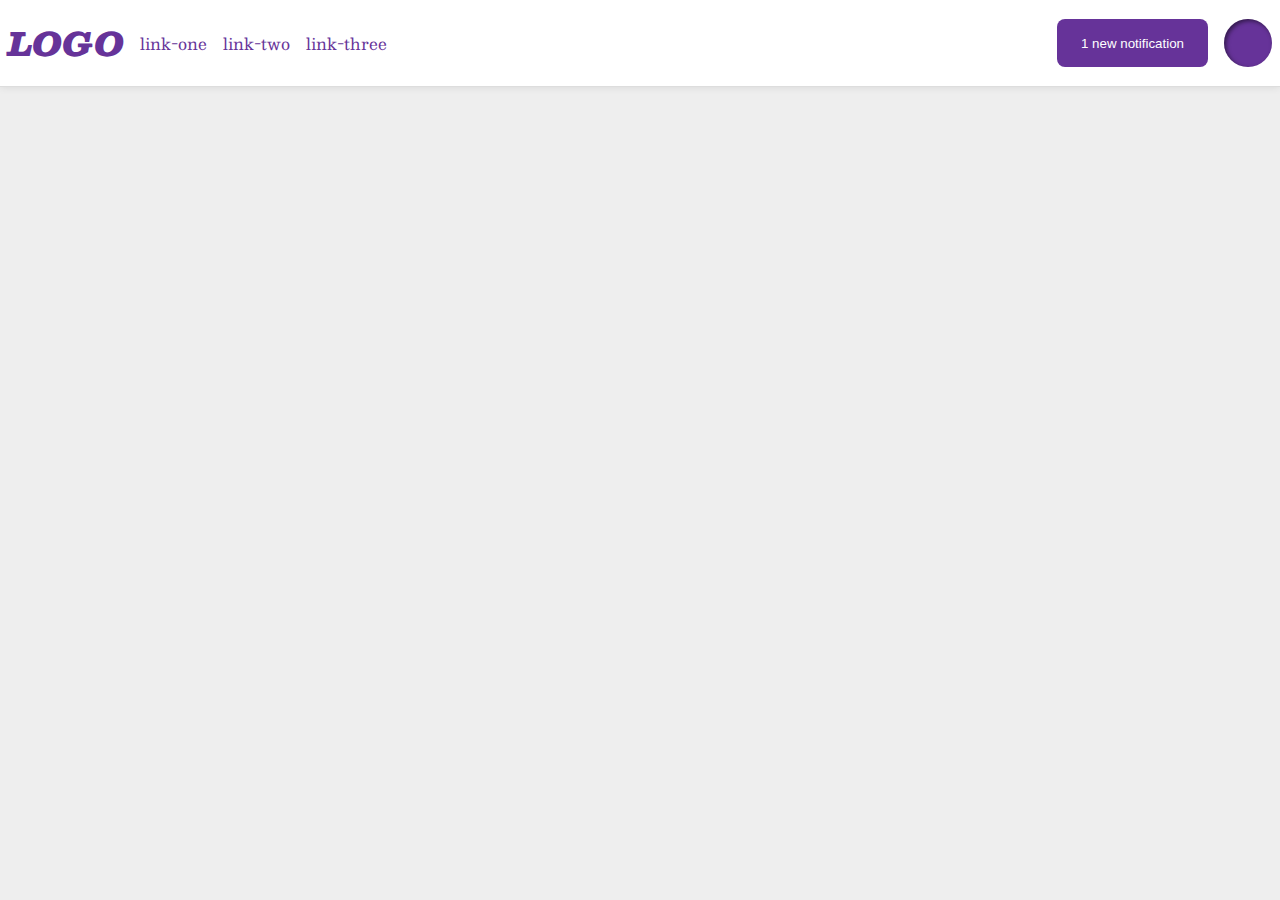
<file: flex/03-flex-header-2/index.html>
<!DOCTYPE html>
<html lang="en">
  <head>
    <meta charset="UTF-8">
    <meta http-equiv="X-UA-Compatible" content="IE=edge">
    <meta name="viewport" content="width=device-width, initial-scale=1.0">
    <title>Flex Header 2</title>
    <link rel="stylesheet" href="style.css">
  </head>
  <body>
    <div class="header">
      <div class="logo">
        LOGO
      </div>
      <ul class="links">
        <li><a href="google.com">link-one</a></li>
        <li><a href="google.com">link-two</a></li>
        <li><a href="google.com">link-three</a></li>
      </ul>
      <div class="right-side">
        <button class="notifications">
        1 new notification
        </button>
        <div class="profile-image"></div>
      </div>
    </div>
  </body>
</html>
</file>
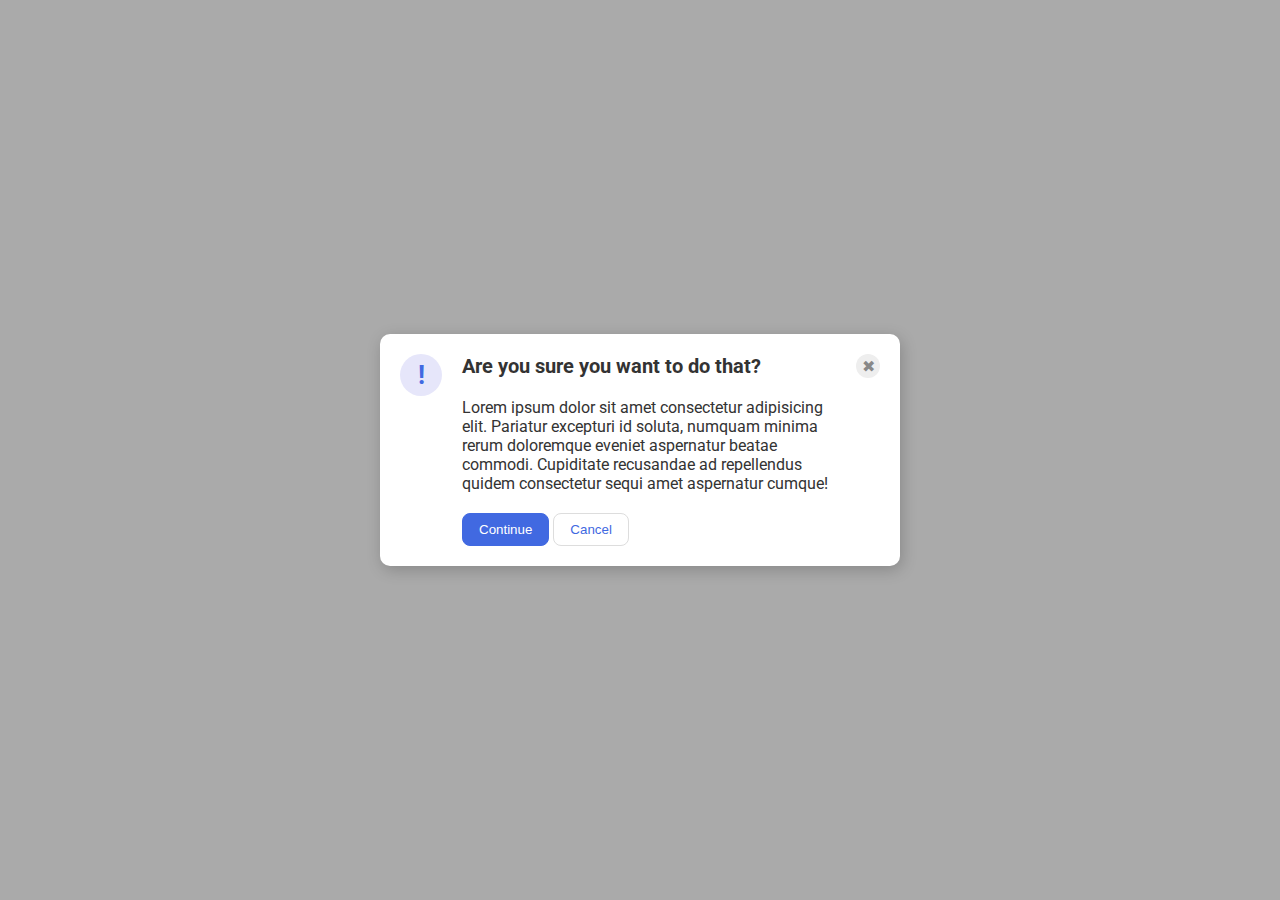
<file: flex/05-flex-modal/index.html>
<!DOCTYPE html>
<html lang="en">
  <head>
    <meta charset="UTF-8">
    <meta http-equiv="X-UA-Compatible" content="IE=edge">
    <meta name="viewport" content="width=device-width, initial-scale=1.0">
    <link rel="stylesheet" href="style.css">
    <title>Modal</title>
  </head>
  <body>
    <div class="modal">
      <div class="icon">!</div>      
      <div class="text-and-buttons">
        <div class="header">Are you sure you want to do that?</div>
        <div class="text">Lorem ipsum dolor sit amet consectetur adipisicing elit. Pariatur excepturi id soluta, numquam minima rerum doloremque eveniet aspernatur beatae commodi. Cupiditate recusandae ad repellendus quidem consectetur sequi amet aspernatur cumque!</div>
        <button class="continue">Continue</button>
        <button class="cancel">Cancel</button>
      </div>
      <div class="close-button">✖</div>
    </div>
  </body>
</html>
</file>
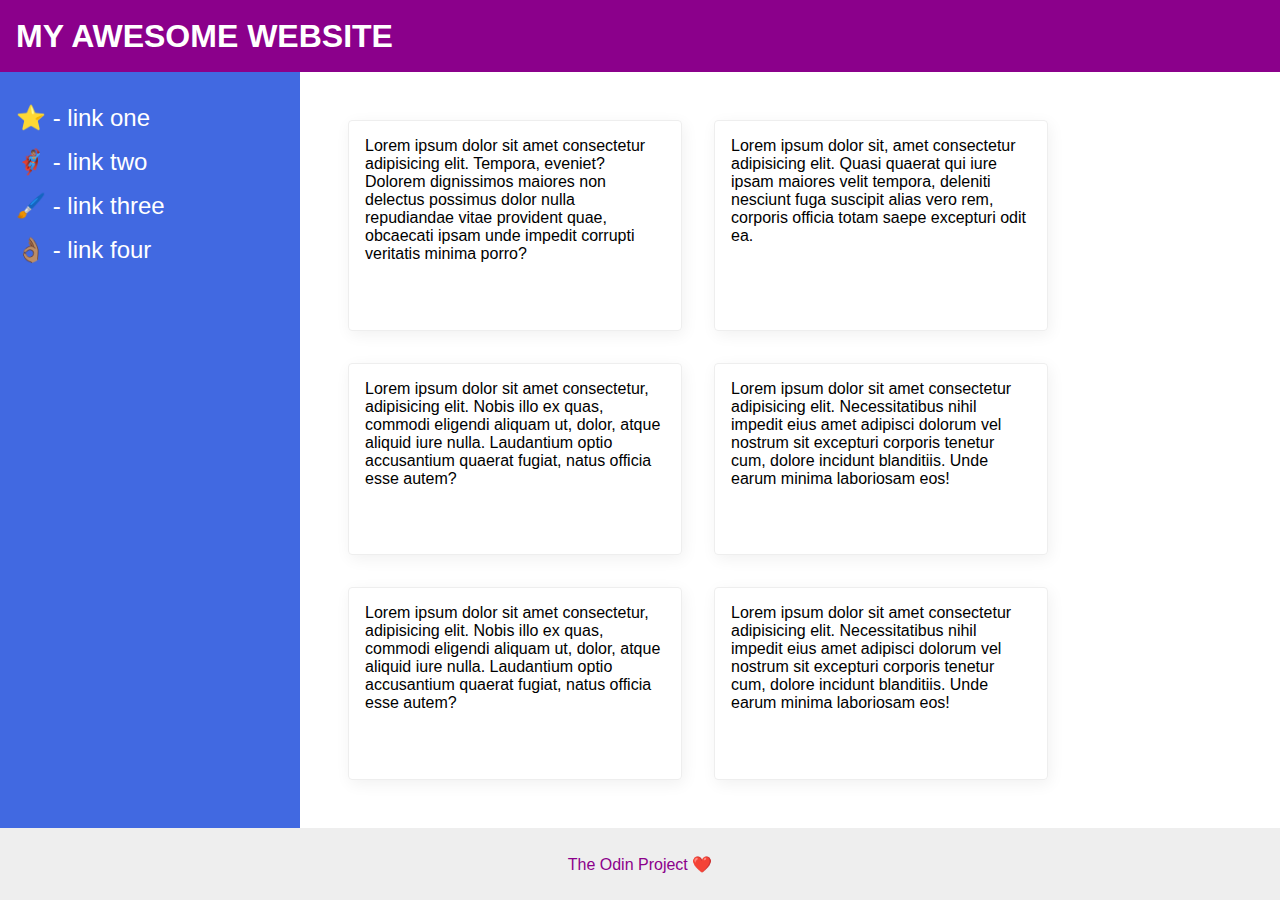
<file: flex/07-flex-layout-2/index.html>
<!DOCTYPE html>
<html lang="en">
  <head>
    <meta charset="UTF-8">
    <meta http-equiv="X-UA-Compatible" content="IE=edge">
    <meta name="viewport" content="width=device-width, initial-scale=1.0">
    <title>The Holy Grail</title>
    <link rel="stylesheet" href="style.css">
  </head>
  <body>
    <div class="header">
      MY AWESOME WEBSITE
    </div>
    
    <div class="content">      
      <div class="sidebar">
        <ul>
          <li><a href="#">⭐ - link one</a></li>
          <li><a href="#">🦸🏽‍♂️ - link two</a></li>
          <li><a href="#">🖌️ - link three</a></li>
          <li><a href="#">👌🏽 - link four</a></li>
        </ul>
      </div>
      <div class="cards">
        <div class="card">Lorem ipsum dolor sit amet consectetur adipisicing elit. Tempora, eveniet? Dolorem dignissimos maiores non delectus possimus dolor nulla repudiandae vitae provident quae, obcaecati ipsam unde impedit corrupti veritatis minima porro?</div>
        <div class="card">Lorem ipsum dolor sit, amet consectetur adipisicing elit. Quasi quaerat qui iure ipsam maiores velit tempora, deleniti nesciunt fuga suscipit alias vero rem, corporis officia totam saepe excepturi odit ea.</div>
        <div class="card">Lorem ipsum dolor sit amet consectetur, adipisicing elit. Nobis illo ex quas, commodi eligendi aliquam ut, dolor, atque aliquid iure nulla. Laudantium optio accusantium quaerat fugiat, natus officia esse autem?</div>
        <div class="card">Lorem ipsum dolor sit amet consectetur adipisicing elit. Necessitatibus nihil impedit eius amet adipisci dolorum vel nostrum sit excepturi corporis tenetur cum, dolore incidunt blanditiis. Unde earum minima laboriosam eos!</div>
        <div class="card">Lorem ipsum dolor sit amet consectetur, adipisicing elit. Nobis illo ex quas, commodi eligendi aliquam ut, dolor, atque aliquid iure nulla. Laudantium optio accusantium quaerat fugiat, natus officia esse autem?</div>
        <div class="card">Lorem ipsum dolor sit amet consectetur adipisicing elit. Necessitatibus nihil impedit eius amet adipisci dolorum vel nostrum sit excepturi corporis tenetur cum, dolore incidunt blanditiis. Unde earum minima laboriosam eos!</div>
      </div>
    </div>
    
    <div class="footer">
      The Odin Project ❤️
    </div>
  </body>
</html>
</file>
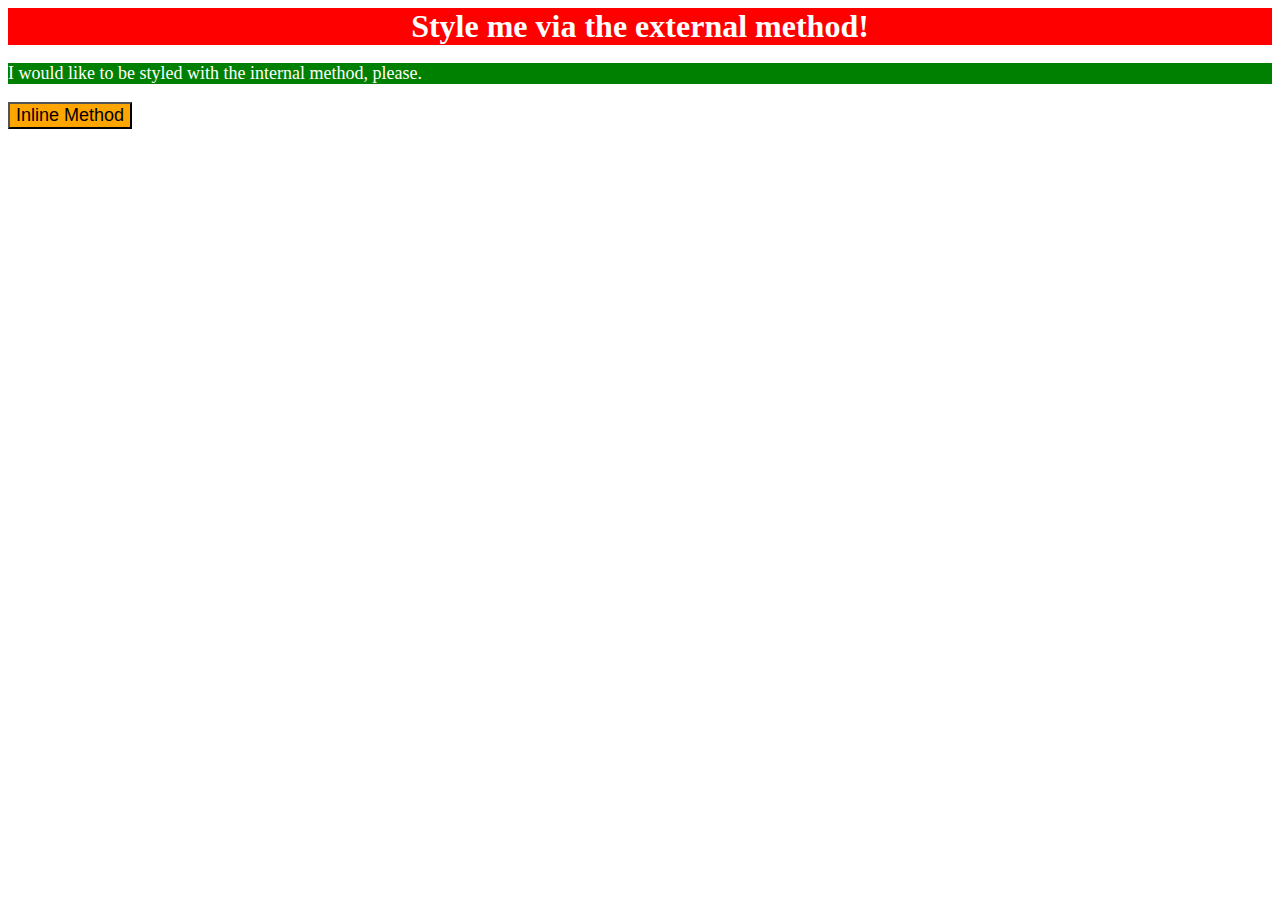
<file: foundations/01-css-methods/index.html>
<!DOCTYPE html>
<html lang="en">
  <head>
    <meta charset="UTF-8">
    <meta http-equiv="X-UA-Compatible" content="IE=edge">
    <meta name="viewport" content="width=device-width, initial-scale=1.0">
    <link rel="stylesheet" href="style.css">
    <style>
      p{
        color: white;
        background-color: green;
        font-size: 18px;
      }
    </style>
    <title>Methods for Adding CSS</title>
  </head>
  <body>
    <div>Style me via the external method!</div>
    <p>I would like to be styled with the internal method, please.</p>
    <button style="background-color: orange; font-size: 18px;"> Inline Method
    </button>
  </body>
</html>
</file>
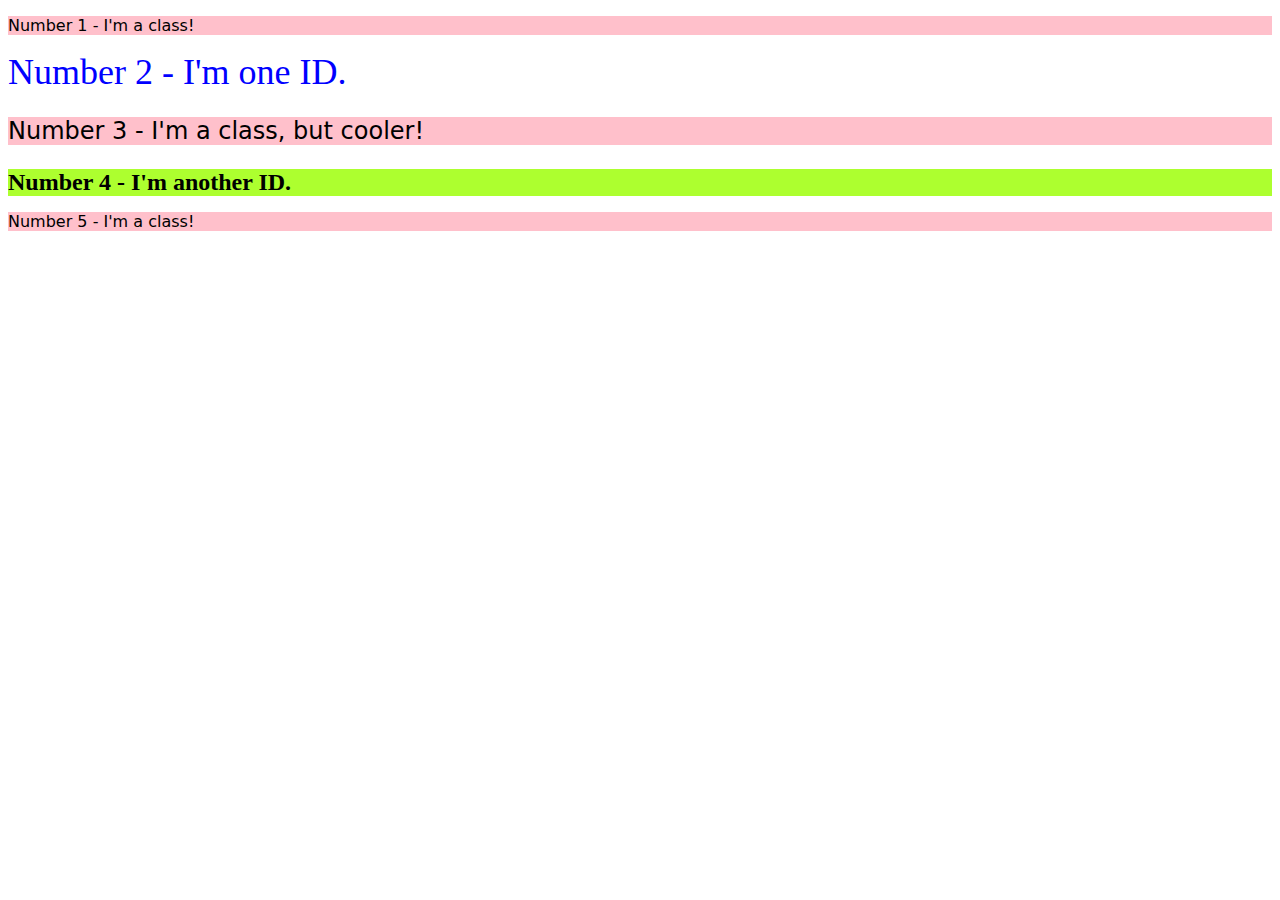
<file: foundations/02-class-id-selectors/index.html>
<!DOCTYPE html>
<html lang="en">
  <head>
    <meta charset="UTF-8">
    <meta http-equiv="X-UA-Compatible" content="IE=edge">
    <meta name="viewport" content="width=device-width, initial-scale=1.0">
    <title>Class and ID Selectors</title>
    <link rel="stylesheet" href="style.css">
  </head>
  <body>
    <p class="odd-number">Number 1 - I'm a class!</p>
    <div id="number-two">Number 2 - I'm one ID.</div>
    <p class="odd-number cooler">Number 3 - I'm a class, but cooler!</p>
    <div id="number-four">Number 4 - I'm another ID.</div>
    <p class="odd-number">Number 5 - I'm a class!</p>
  </body>
</html>
</file>
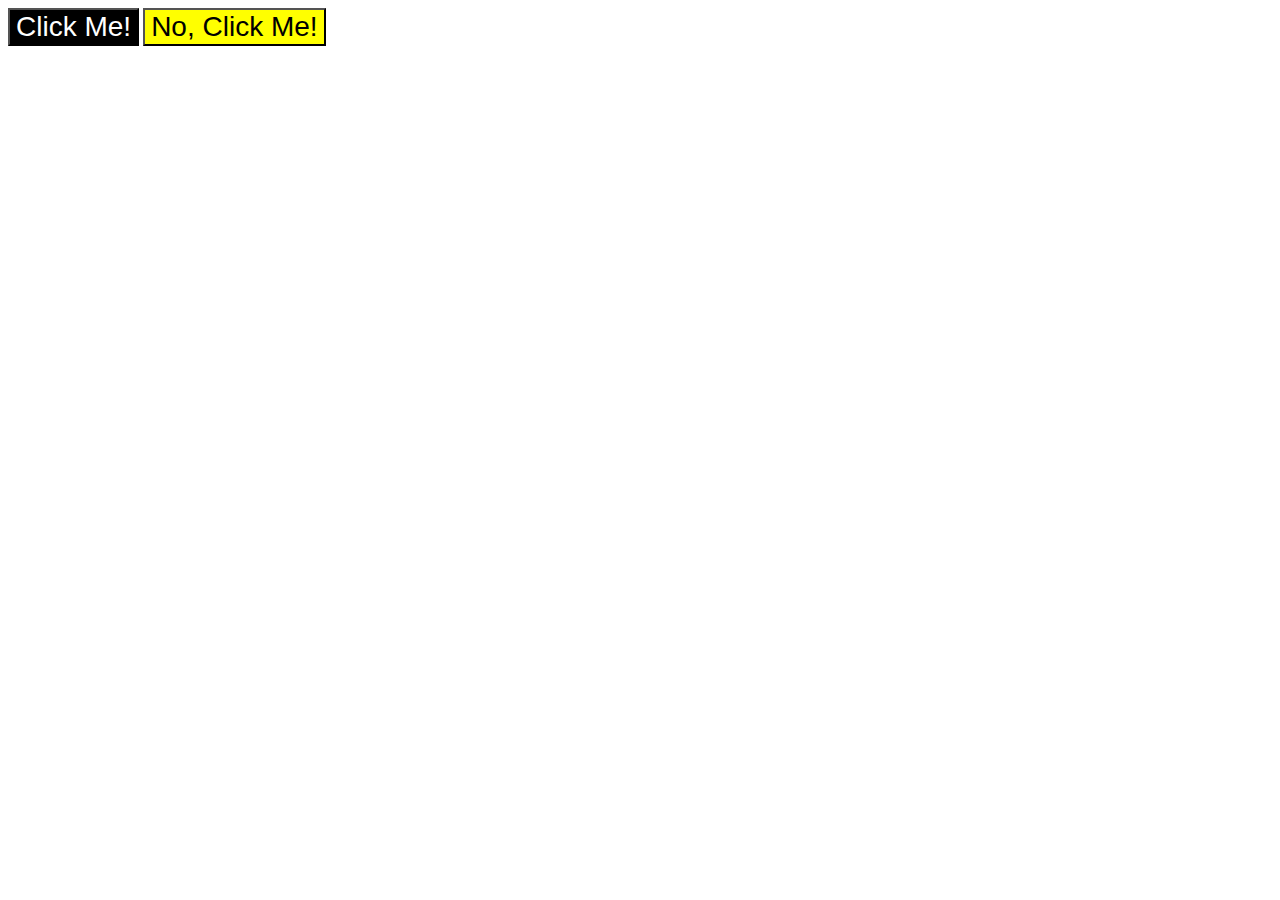
<file: foundations/03-grouping-selectors/index.html>
<!DOCTYPE html>
<html lang="en">
  <head>
    <meta charset="UTF-8">
    <meta http-equiv="X-UA-Compatible" content="IE=edge">
    <meta name="viewport" content="width=device-width, initial-scale=1.0">
    <title>Grouping Selectors</title>
    <link rel="stylesheet" href="style.css">
  </head>
  <body>
    <button class="one">Click Me!</button>
    <button class="two">No, Click Me!</button>
  </body>
</html>
</file>
<file: flex/03-flex-header-2/style.css>
/* this is some magical font-importing.  
you'll learn about it later. */
@import url('https://fonts.googleapis.com/css2?family=Besley:ital,wght@0,400;1,900&display=swap');

body {
  margin: 0px;
  background: #eee;
  font-family: Besley, serif;
}

.header {
  background: white;
  border-bottom: 1px solid #ddd;
  box-shadow: 0 0 8px rgba(0,0,0,.1);
  display: flex;
  align-items: center;
  height: 70px;
  padding: 8px;
}

.profile-image {
  background: rebeccapurple;
  box-shadow: inset 2px 2px 4px rgba(0,0,0,.5);
  border-radius: 50%;
  width: 48px;
  height: 48px;
}

.logo {
  color: rebeccapurple;
  font-size: 32px;
  font-weight: 900;
  font-style: italic;
  margin-right: 16px;
}

button {
  border: none;
  border-radius: 8px;
  background: rebeccapurple;
  color: white;
  padding: 8px 24px;
}

a {
  /* this removes the line under our links */
  text-decoration: none;
  color: rebeccapurple;
}

ul {
  list-style-type: none;
  padding: 0;
  margin: 0;
  display: flex;
  gap: 16px;
}

div.right-side {
  display: flex;
  margin-left: auto;
  gap: 16px;
}
</file>
<file: flex/05-flex-modal/style.css>
@import url('https://fonts.googleapis.com/css2?family=Roboto:wght@400;700&display=swap');

html, body {
  height: 100%;
}

body {
  font-family: Roboto, sans-serif;
  margin: 0;
  background: #aaa;
  color: #333;
  /* I'll give you this one for free lol */
  display: flex;
  align-items: center;
  justify-content: center;
}

.modal {
  background: white;
  width: 480px;
  border-radius: 10px;
  box-shadow: 2px 4px 16px rgba(0,0,0,.2);
  display: flex;
  padding: 20px;
  gap: 20px;
}

.icon {
  color: royalblue;
  font-size: 26px;
  font-weight: 700;
  background: lavender;
  width: 42px;
  height: 42px;
  border-radius: 50%;
  display: flex;
  align-items: center;
  justify-content: center;
  flex: 1 0 auto;
}

.close-button {
  background: #eee;
  border-radius: 50%;
  color: #888;
  font-weight: 400;
  font-size: 16px;
  height: 24px;
  width: 24px;
  display: flex;
  align-items: center;
  justify-content: center;
  flex: 1 0 auto;
}

button {
  padding: 8px 16px;
  border-radius: 8px;
}

button.continue {
  background: royalblue;
  border: 1px solid royalblue;
  color: white;
}

button.cancel {
  background: white;
  border: 1px solid #ddd;
  color: royalblue;
}

.header {
  font-weight: bold;
  font-size: 20px;
  margin-bottom: 20px;
}

.text {
  margin-bottom: 20px;
}
</file>
<file: flex/07-flex-layout-2/style.css>
body {
  font-family: -apple-system, BlinkMacSystemFont, 'Segoe UI', Roboto, Oxygen, Ubuntu, Cantarell, 'Open Sans', 'Helvetica Neue', sans-serif;
  margin: 0;
  min-height: 100vh;
  display: flex;
  flex-direction: column;
}

.header {
  height: 72px;
  background: darkmagenta;
  color: white;
  font-size: 32px;
  font-weight: 900;
  display: flex;
  align-items: center;
  padding: 0 16px;
}

.footer {
  height: 72px;
  background: #eee;
  color: darkmagenta;
  display: flex;
  justify-content: center;
  align-items: center;
}

.sidebar {
  width: 300px;
  background: royalblue;
}

.card {
  border: 1px solid #eee;
  box-shadow: 2px 4px 16px rgba(0,0,0,.06);
  border-radius: 4px;
}

.content {
  display: flex;
  flex: 1
}

li,
a {
  list-style: none;
  text-decoration: none;
  color: white;
  font-size: 24px;
  margin: 0px;
  padding-left: none;
}

ul {
  display: flex;
  flex-direction: column;
  justify-content: flex-start;
  min-width: 300px;
  flex-shrink: 0;
  padding: 16px;
  gap: 16px;
}

.cards {
  display: flex;
  flex-wrap: wrap;
  padding: 32px;
}

.card {
  padding: 16px;
  margin: 16px;
  width: 300px;
}
</file>
<file: foundations/01-css-methods/style.css>
div {
    color: white;
    background-color: red;
    font-size: 32px;
    text-align: center;
    font-weight: bold;
}
</file>
<file: foundations/02-class-id-selectors/style.css>
.odd-number {
    background-color: #ffc0cb;
    font-family: "verdana", "DejaVu Sans", "sans-serif";
}

.odd-number.cooler {
    font-size: 24px;
}

#number-two {
    color: rgb(0, 0, 255);
    font-size: 36px;
}

#number-four {
    background-color: #adff2f;
    font-size: 24px;
    font-weight: bold;
}
</file>
<file: foundations/03-grouping-selectors/style.css>
.one,
.two {
    font-size: 28px;
    font-family: Helvetica, "Times New Roman", sans-serif;
}

.one {
    background-color: #000;
    color: white;
}

.two {
    background-color: hsl(60, 100%, 50%);
}
</file>
